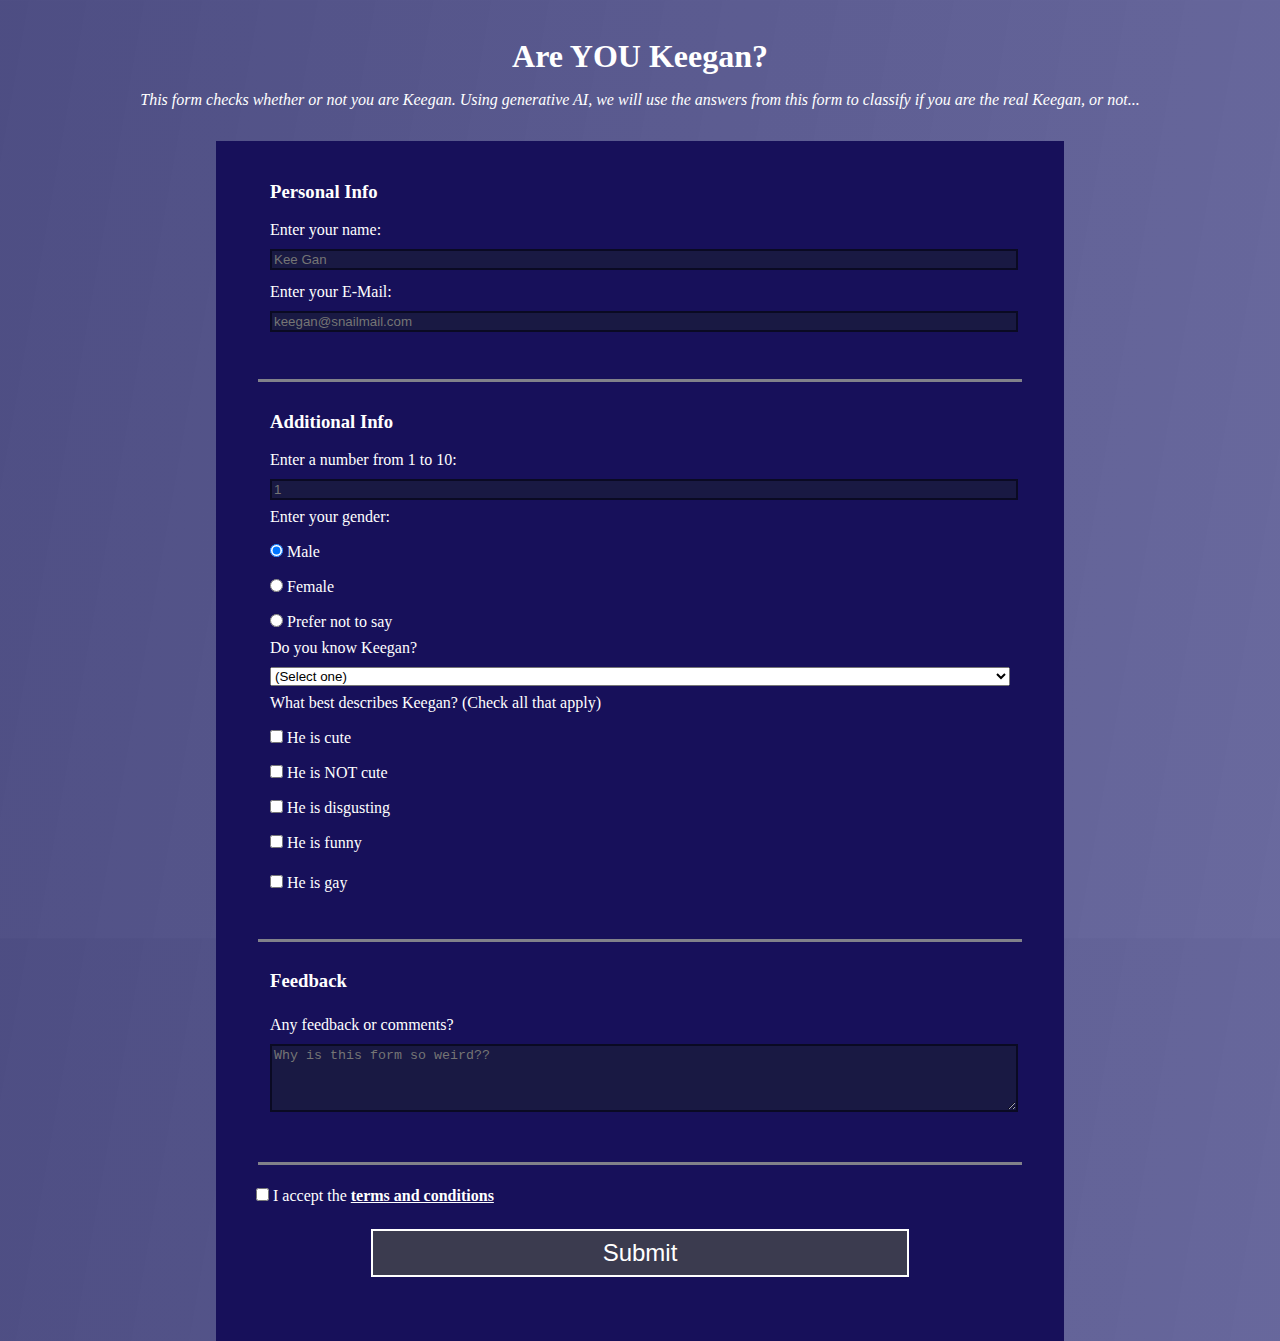
<file: index.html>
<!DOCTYPE html>
<html lang="en">
    <head>
        <meta charset="UTF-8">
        <title>Survey Form</title>
        <link rel="stylesheet" href="styles.css"/>
    </head>
    <body>
        <h1 id="title">Are YOU Keegan?</h1>
        <p id="description"><em>This form checks whether or not you are Keegan. Using generative AI, we will use the answers from this form to classify if you are the real Keegan, or not...</em></p>
        <form id="survey-form">
            <fieldset>
                <h3>Personal Info</h3>
                <label for="name" id="name-label">Enter your name: 
                    <input required type="text" id="name" placeholder="Kee Gan" class="text-input">
                </label>
                <label for="email" id="email-label">Enter your E-Mail: 
                    <input required type="email" id="email" placeholder="keegan@snailmail.com" class="text-input">
                </label>
            </fieldset>
            <fieldset type="addi">
                <h3>Additional Info</h3>
                <label for="number" id="number-label">Enter a number from 1 to 10: 
                    <input required type="number" id="number" min="1" max="10" placeholder="1" class="text-input">
                </label>
                <label>Enter your gender: </label>
                <label for="radio-button" name="radio-button"><input class="inline" checked type="radio" id="male" name="gender" value="male"> Male</label>
                <label for="radio-button" name="radio-button"><input class="inline" type="radio" id="female" name="gender" value="female"> Female</label>
                <label for="radio-button" name="radio-button"><input class="inline" type="radio" id="none" name="gender" value="none"> Prefer not to say</label>
                <label for="verif">Do you know Keegan?
                    <select id="dropdown" name="dropdown" class="text-input">
                        <option value="">(Select one)</option>
                        <option value="1">Yes, I know him</option>
                        <option value="2">No, I don't know him</option>
                        <option value="3">I'm not sure...</option>
                        <option value="4">I am HIM!</option>
                    </select>
                </label>
                <label>What best describes Keegan? (Check all that apply)
                </label>
                <label>
                    <input class="inline" type="checkbox" value="cute" id="checkbox"> He is cute
                </label>
                <label>
                    <input  class="inline" type="checkbox" value="not-cute" id="checkbox"> He is NOT cute
                </label>
                <label>
                    <input class="inline" type="checkbox" value="disgusting" id="checkbox"> He is disgusting
                </label>
                <label>
                    <input class="inline" type="checkbox" value="funny" id="checkbox"> He is funny
                </label>
                <label>
                    <input class="inline" type="checkbox" value="gay" id="checkbox"> He is gay
                </label>
            </fieldset>
            <fieldset type="feedback">
                <h3>Feedback</h3>
                <label>Any feedback or comments?
                    <textarea id="comments" rows="4" cols="30" placeholder="Why is this form so weird??"></textarea>
                </label>
            </fieldset>
            <label for="terms-and-conditions">
                <input class="inline" id="terms-and-conditions" type="checkbox" required name="terms-and-conditions" value="agree"/> I accept the <a href="https://youtu.be/dQw4w9WgXcQ?feature=shared" target="_blank"><strong>terms and conditions</strong></a>
            </label>
            <input type="submit" id="submit" value="Submit">
        </form>
    </body>
</html>
</file>
<file: styles.css>
body {
    font-family: Tahoma;
    width: 100%;
    height: 100vh;
    margin: 0;
    font-size: 16px;
    background-image: linear-gradient(100deg, rgba(33, 33, 100, 0.8), rgba(42, 42, 117, 0.7)), url(https://www.shutterstock.com/image-photo/funny-fat-guy-vacation-happy-260nw-1886629249.jpg);
    background-position: center;
}

h1, p {
    text-align: center;
    color: white;
    margin: 0.5em auto;
}

h1 {
    margin-top: 3%;
}

h3 {
    color: white;
}

form {
    background: rgb(23, 16, 90);
    padding: 2.5rem;
    padding-top: 15px;
    margin: 2rem auto;
    width: 60vw;

}

label {
    color: white;
    display: block;
    margin: 0.5rem 0;
}

input, textarea, select {
    margin: 10px 0 0 0;
    width: 100%;
}

fieldset {
    border: none;
    border-bottom: 3px solid #81818a;
    padding-bottom: 5%;
}

.inline {
    display: inline;
    width: unset;
}

fieldset[type="addi"], fieldset[type="feedback"]{
    padding-top: 10px;
}

label:last-of-type {
    padding-top: 5px;
}

input, textarea {
    background-color: #191943;
    border: 2px solid #0a0a23;
}

input[type="submit"]{
    display: block;
    width: 70%;
    margin: 1em auto;
    height: 2em;
    font-size: 1.5rem;
    background-color: #3b3b4f;
    border-color: white;
    min-width: 300px;
    color: white;
}

a{
    color: white;
}
</file>
